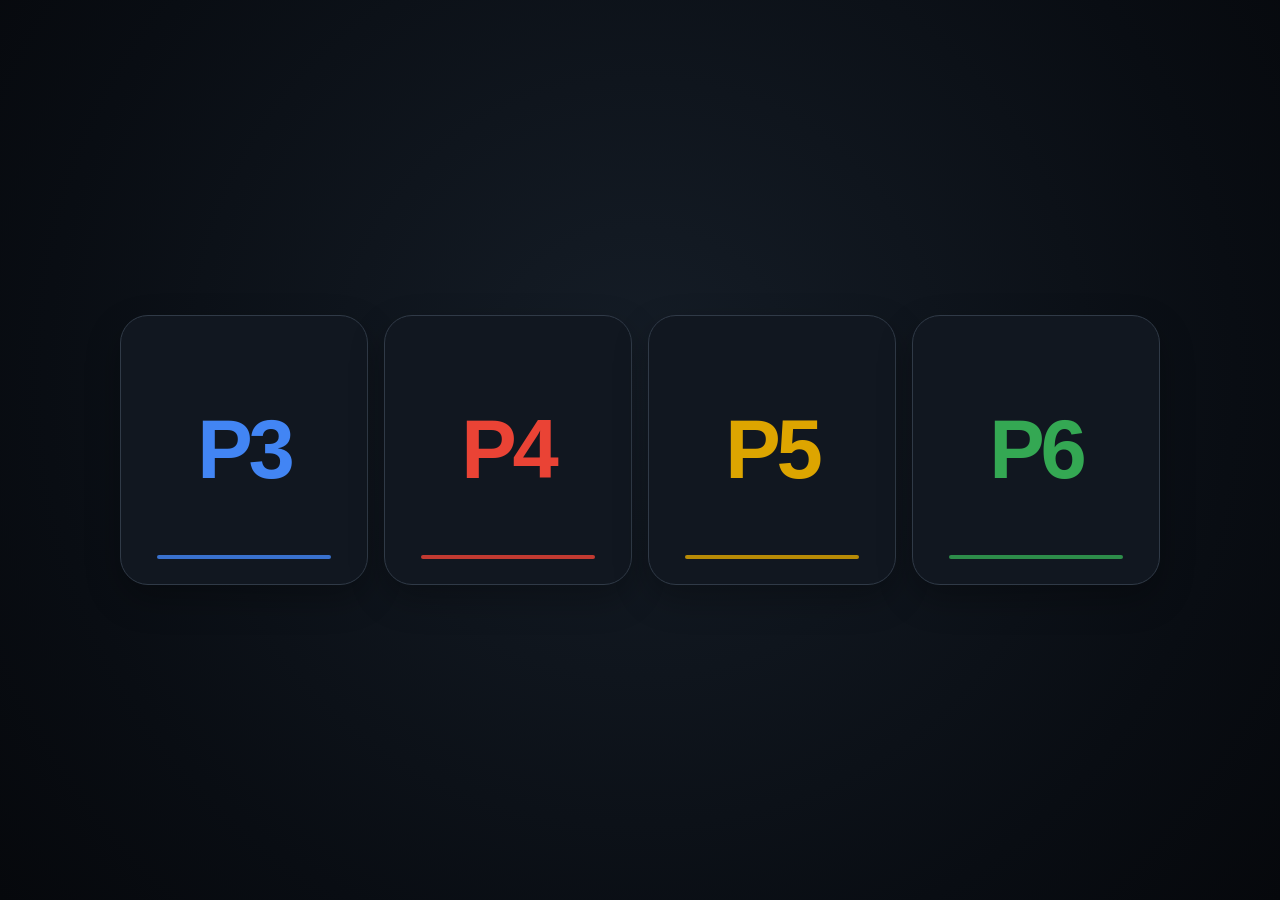
<file: index.html>
<!doctype html>
<html lang="zh-Hant">
<head>
<meta charset="utf-8">
<meta name="viewport" content="width=device-width,initial-scale=1,maximum-scale=1,minimum-scale=1,viewport-fit=cover,user-scalable=no">
<meta name="theme-color" content="#080b10">
<link rel="manifest" href="manifest.webmanifest">
<link rel="apple-touch-icon" href="icons/icon-180.png">
<meta name="apple-mobile-web-app-capable" content="yes">
<meta name="apple-mobile-web-app-status-bar-style" content="black-translucent">
<title>Lucky Draw</title>
<link rel="stylesheet" href="app.css">
</head>
<body data-state="PACK_SELECT">
<main class="app" id="app">
  <header class="top-actions" id="topActions">
    <button class="pack-chip" id="packBtn" aria-label="更換題組">P3</button>
    <button class="icon-btn" id="soundBtn" aria-label="關閉音效"></button>
  </header>

  <section class="home" id="homeScreen">
    <button class="draw-orb" id="drawBtn" aria-label="抽題">
      <span class="draw-orb__label">抽題</span>
    </button>
  </section>

  <section class="draw-stage" id="drawStage" aria-hidden="true">
    <div class="scene" id="scene"></div>
  </section>

  <div class="reveal-bridge" id="revealBridge" aria-hidden="true"><span id="revealBridgeLabel">Q1</span></div>
</main>

<section class="pack-picker show" id="packPicker" aria-hidden="false">
  <div class="pack-grid" role="dialog" aria-modal="true" aria-label="選擇題組">
    <button class="pack-option p3" data-pack="P3">P3</button>
    <button class="pack-option p4" data-pack="P4">P4</button>
    <button class="pack-option p5" data-pack="P5">P5</button>
    <button class="pack-option p6" data-pack="P6">P6</button>
  </div>
</section>

<section class="question" id="result" aria-hidden="true">
  <header class="question-bar">
    <button class="pack-chip question-pack" id="resultPackBtn" aria-label="更換題組">P3</button>
    <div class="question-id" id="winner">Q1</div>
  </header>
  <div class="question-body">
    <div class="question-frame" id="questionFrame" data-fit="standard">
      <img id="resultImg" alt="抽出的題目">
    </div>
  </div>
  <footer class="question-footer">
    <button class="next-btn" id="nextBtn">再抽一題</button>
  </footer>
</section>

<div class="toast" id="toast" role="status" aria-live="polite"></div>
<script src="v12-engine.js"></script>
<script src="app.js"></script>
<script>
if('serviceWorker' in navigator) addEventListener('load',()=>navigator.serviceWorker.register('sw.js').catch(()=>{}));
</script>
</body>
</html>
</file>
<file: app.css>
:root{
  --bg:#080b10;--surface:#111720;--ink:#f5f7fa;--muted:#aab2bd;--line:#303a47;
  --blue:#1a73e8;--g-blue:#4285f4;--g-red:#ea4335;--g-green:#34a853;
  --ease:cubic-bezier(.22,.72,.16,1);--press:cubic-bezier(.2,0,0,1);--shadow-soft:0 1px 2px rgba(60,64,67,.06),0 6px 20px rgba(60,64,67,.05);--shadow-float:0 16px 48px rgba(60,64,67,.14);
  font-family:Roboto,"SF Pro Display","SF Pro Text","PingFang TC",Arial,sans-serif;color-scheme:dark;
}
*{box-sizing:border-box}html,body{width:100%;height:100%;margin:0;overflow:hidden;overscroll-behavior:none}body{background:var(--bg);color:var(--ink);-webkit-tap-highlight-color:transparent;touch-action:manipulation;-webkit-user-select:none;user-select:none}button{font:inherit;color:inherit;border:0}button:focus-visible{outline:3px solid rgba(66,133,244,.25);outline-offset:4px}.app{position:relative;width:100%;height:var(--app-height,100dvh);overflow:hidden;background:radial-gradient(circle at 50% 42%,#fff 0%,#f8fafd 48%,#f3f6fa 100%)}

/* Quiet chrome: only pack + sound. */
.top-actions{position:absolute;z-index:30;top:max(16px,env(safe-area-inset-top));left:max(18px,env(safe-area-inset-left));right:max(18px,env(safe-area-inset-right));display:flex;align-items:center;justify-content:space-between;pointer-events:none;transition:opacity .24s ease,transform .36s var(--ease)}
.pack-chip,.icon-btn{pointer-events:auto;height:46px;border-radius:23px;background:rgba(255,255,255,.9);backdrop-filter:blur(16px);-webkit-backdrop-filter:blur(16px);box-shadow:0 1px 2px rgba(60,64,67,.05);border:1px solid rgba(218,220,224,.86);cursor:pointer;transition:transform .12s ease,background .15s ease,box-shadow .15s ease}.pack-chip{min-width:64px;padding:0 18px;font-size:17px;font-weight:650;letter-spacing:-.01em;color:#3c4043}.icon-btn{width:46px;display:grid;place-items:center;color:#5f6368}.icon-btn svg{width:22px;height:22px;display:block}.pack-chip:active,.icon-btn:active{transform:scale(.96);background:#f1f3f4}

/* Home: one unmistakable action. */
.home{position:absolute;inset:0;display:grid;place-items:center;padding:max(78px,calc(env(safe-area-inset-top) + 64px)) 24px max(28px,calc(env(safe-area-inset-bottom) + 18px));transition:opacity .24s ease,transform .46s var(--ease)}
.home:before{content:"";position:absolute;width:min(58vw,560px);height:min(32vw,300px);border-radius:50%;background:radial-gradient(ellipse,rgba(32,33,36,.035),rgba(32,33,36,0) 70%);pointer-events:none}.draw-orb{position:relative;z-index:2;width:220px;height:64px;border-radius:32px;background:#1a73e8;color:#fff;display:grid;place-items:center;cursor:pointer;box-shadow:0 2px 8px rgba(26,115,232,.18);transition:transform .16s var(--press),box-shadow .18s ease,background .18s ease,opacity .18s ease}.draw-orb:before{content:none}.draw-orb__label{font-size:19px;font-weight:650;letter-spacing:-.01em}.draw-orb:active{transform:scale(.975);background:#1769d2;box-shadow:0 1px 4px rgba(26,115,232,.16)}.draw-orb:disabled{opacity:.38;cursor:default}

/* Full-screen draw stage. The scene exists before the home fades, creating continuity. */
.draw-stage{position:absolute;inset:0;z-index:10;display:grid;place-items:center;background:transparent;opacity:0;visibility:hidden;pointer-events:none;transition:opacity .28s ease,visibility .28s ease}.scene{position:absolute;inset:0;display:grid;place-items:center;overflow:hidden;opacity:0;transform:scale(.985);transition:opacity .32s ease,transform .48s var(--ease)}.scene-svg{position:absolute;inset:0;z-index:1;width:100%;height:100%;display:block;transform:translateZ(0)}.scene-gl{position:absolute;inset:0;z-index:2;width:100%;height:100%;display:block;pointer-events:none;transform:translateZ(0);will-change:transform}
body[data-state="FOCUSING"] .home{opacity:0;transform:scale(.985)}body[data-state="FOCUSING"] .top-actions,body[data-state="ANIMATING"] .top-actions,body[data-state="REVEALING"] .top-actions{opacity:0;transform:translateY(-8px);pointer-events:none}body[data-state="FOCUSING"] .draw-orb{transform:scale(1.04);opacity:0}body[data-state="FOCUSING"] .draw-stage,body[data-state="ANIMATING"] .draw-stage,body[data-state="REVEALING"] .draw-stage{opacity:1;visibility:visible}body[data-state="FOCUSING"] .scene,body[data-state="ANIMATING"] .scene,body[data-state="REVEALING"] .scene{opacity:1;transform:scale(1)}

/* Pack choice: only the four decisions. */
.pack-picker{position:fixed;inset:0;z-index:100;display:grid;place-items:center;padding:max(22px,env(safe-area-inset-top)) max(22px,env(safe-area-inset-right)) max(22px,env(safe-area-inset-bottom)) max(22px,env(safe-area-inset-left));background:#f8fafd;opacity:0;visibility:hidden;pointer-events:none;transition:opacity .18s ease,visibility .18s ease}.pack-picker.show{opacity:1;visibility:visible;pointer-events:auto}.pack-grid{width:min(1040px,90vw);display:grid;grid-template-columns:repeat(4,minmax(150px,1fr));gap:16px}.pack-option{height:clamp(200px,30vh,300px);border-radius:28px;background:#fff;border:1px solid var(--line);box-shadow:0 1px 2px rgba(60,64,67,.05);display:grid;place-items:center;font-size:clamp(52px,6.5vw,86px);font-weight:560;letter-spacing:-.05em;cursor:pointer;position:relative;overflow:hidden;transition:transform .16s var(--press),box-shadow .18s ease,background .18s ease}.pack-option:after{content:"";position:absolute;left:36px;right:36px;bottom:25px;height:4px;border-radius:999px;background:currentColor;opacity:.82}.pack-option:active{transform:scale(.986);box-shadow:none}.pack-option.p3{color:var(--g-blue)}.pack-option.p4{color:var(--g-red)}.pack-option.p5{color:#dda500}.pack-option.p6{color:var(--g-green)}.pack-option.is-selected{background:color-mix(in srgb,currentColor 5%,#fff)}

/* Shared-element reveal starts at the actual winning object. */
.reveal-bridge{position:fixed;z-index:90;width:82px;height:82px;border-radius:50%;background:#fff;transform:translate(-50%,-50%) scale(.88);opacity:0;visibility:hidden;display:grid;place-items:center;color:var(--bridge-color,#4285f4);border:2px solid var(--bridge-color,#4285f4);box-shadow:0 10px 30px rgba(60,64,67,.16);pointer-events:none;will-change:left,top,width,height,border-radius,box-shadow,transform}.reveal-bridge.active{opacity:1;visibility:visible}.reveal-bridge span{font-size:15px;font-weight:760;letter-spacing:-.01em}

/* Question is content, not a modal. */
.question{position:fixed;inset:0;z-index:80;background:#fff;opacity:0;visibility:hidden;pointer-events:none;transition:opacity .18s ease}.question.show{opacity:1;visibility:visible;pointer-events:auto}.question-bar{position:absolute;z-index:3;top:max(14px,env(safe-area-inset-top));left:max(16px,env(safe-area-inset-left));right:max(16px,env(safe-area-inset-right));height:48px;display:grid;grid-template-columns:1fr auto 1fr;align-items:center}.question-pack{justify-self:start;background:#f5f7fa}.question-id{grid-column:2;font-size:15px;font-weight:650;color:#5f6368;background:#f1f3f4;border-radius:999px;padding:8px 14px}.question-body{position:absolute;inset:max(70px,calc(env(safe-area-inset-top) + 62px)) max(12px,env(safe-area-inset-right)) max(92px,calc(env(safe-area-inset-bottom) + 82px)) max(12px,env(safe-area-inset-left));display:grid;place-items:center}.question-frame{width:100%;height:100%;display:flex;align-items:center;justify-content:center;overflow:hidden;background:#fff}.question-frame img{display:block;image-rendering:auto;max-width:100%;max-height:100%;width:100%;height:100%;object-fit:contain;opacity:0;transform:scale(.988);transition:opacity .28s ease,transform .46s var(--ease)}.question.show .question-frame img{opacity:1;transform:scale(1)}.question-frame[data-fit="ultrawide"] img{width:100%;height:auto;max-height:none}.question-frame[data-fit="portrait"] img{width:auto;height:100%;max-width:100%}.question-footer{position:absolute;z-index:3;left:0;right:0;bottom:max(16px,env(safe-area-inset-bottom));display:grid;place-items:center;pointer-events:none}.next-btn{pointer-events:auto;min-width:210px;height:58px;border-radius:29px;background:#1a73e8;color:#fff;padding:0 34px;font-size:18px;font-weight:650;cursor:pointer;box-shadow:0 4px 14px rgba(26,115,232,.18);transition:transform .12s ease,background .14s ease}.next-btn:active{transform:scale(.975);background:#1769d2}
.toast{position:fixed;z-index:120;left:50%;bottom:max(22px,calc(env(safe-area-inset-bottom) + 14px));transform:translate(-50%,14px);padding:11px 16px;border-radius:14px;background:#303134;color:#fff;font-size:13px;font-weight:500;opacity:0;visibility:hidden;transition:.18s ease;box-shadow:var(--shadow-float)}.toast.show{opacity:1;visibility:visible;transform:translate(-50%,0)}body[data-state="FOCUSING"] .toast,body[data-state="ANIMATING"] .toast,body[data-state="REVEALING"] .toast{display:none}

@media (orientation:portrait){.pack-grid{grid-template-columns:repeat(2,minmax(140px,1fr));width:min(720px,92vw)}.pack-option{height:clamp(190px,31vh,300px)}}
@media (max-height:680px){.draw-orb{width:200px;height:58px}.pack-option{height:180px;border-radius:26px}.pack-option:after{bottom:18px}.question-body{bottom:max(78px,calc(env(safe-area-inset-bottom) + 68px))}.next-btn{height:52px}}
@media (prefers-reduced-motion:reduce){*,*:before,*:after{animation-duration:.001ms!important;animation-iteration-count:1!important;transition-duration:.001ms!important}}

/* v11.1 Motion Language Pass — depth + registration without high-contrast flashing. */
.draw-stage::before{content:"";position:absolute;inset:0;z-index:1;pointer-events:none;opacity:0;background:
  linear-gradient(90deg,rgba(60,64,67,.035) 1px,transparent 1px) 0 0/72px 72px,
  linear-gradient(rgba(60,64,67,.028) 1px,transparent 1px) 0 0/72px 72px;
  mask-image:radial-gradient(circle at 50% 48%,#000 0 32%,transparent 74%);-webkit-mask-image:radial-gradient(circle at 50% 48%,#000 0 32%,transparent 74%);transition:opacity .32s ease}
.draw-stage::after{content:"";position:absolute;inset:0;z-index:3;pointer-events:none;opacity:0;box-shadow:inset 0 0 0 1px rgba(60,64,67,.03),inset 0 -90px 140px rgba(60,64,67,.025);transition:opacity .32s ease}
body[data-state="ANIMATING"] .draw-stage::before,body[data-state="REVEALING"] .draw-stage::before{opacity:.46}
body[data-state="ANIMATING"] .draw-stage::after,body[data-state="REVEALING"] .draw-stage::after{opacity:1}
.scene{z-index:2}.scene-svg{will-change:transform;transform-origin:50% 50%}

.reveal-bridge::before,.reveal-bridge::after{content:"";position:absolute;inset:-5px;border-radius:inherit;border:1.5px solid var(--bridge-color,#4285f4);opacity:0;pointer-events:none}
.reveal-bridge.active::before{animation:registerA .34s cubic-bezier(.22,.72,.16,1) both}
.reveal-bridge.active::after{animation:registerB .34s cubic-bezier(.22,.72,.16,1) .035s both}
@keyframes registerA{0%{opacity:.36;transform:translate(-7px,4px) scale(1.04)}70%{opacity:.18}100%{opacity:0;transform:translate(0,0) scale(1)}}
@keyframes registerB{0%{opacity:.30;transform:translate(6px,-3px) scale(.98)}70%{opacity:.14}100%{opacity:0;transform:translate(0,0) scale(1)}}

.question-frame img{transform:translateY(10px) scale(.988)}
.question.show .question-frame img{transform:translateY(0) scale(1)}
.question.show .question-id{animation:badgeSettle .38s cubic-bezier(.22,.72,.16,1) both}
@keyframes badgeSettle{0%{transform:translateY(-5px) scale(.96)}65%{transform:translateY(1px) scale(1.02)}100%{transform:none}}

@media (prefers-reduced-motion:reduce){.draw-stage::before,.draw-stage::after{display:none}.reveal-bridge::before,.reveal-bridge::after{display:none}.question.show .question-id{animation:none}}

/* v12 Physics + WebGL stage. SVG stays as the crisp structural layer; WebGL owns high-velocity selectors and collision feedback. */
body[data-state="ANIMATING"] .scene-gl{opacity:1}
@media (prefers-reduced-motion:reduce){.scene-gl{will-change:auto}}


/* v12.1 Outdoor Dark Pass — high-contrast shell for daylight event use. */
body{background:#080b10;color:#f5f7fa}
.app{background:radial-gradient(circle at 50% 42%,#17202b 0%,#0d1219 46%,#06080c 100%)}
.pack-chip,.icon-btn{background:rgba(18,24,32,.92);border-color:rgba(78,91,108,.72);box-shadow:0 8px 24px rgba(0,0,0,.24);color:#eef3f8}
.pack-chip{color:#eef3f8}.icon-btn{color:#c6ced8}.pack-chip:active,.icon-btn:active{background:#202934}
.home:before{background:radial-gradient(ellipse,rgba(91,156,255,.10),rgba(8,11,16,0) 70%)}
.draw-orb{background:#2f7df4;box-shadow:0 8px 28px rgba(47,125,244,.30),inset 0 1px 0 rgba(255,255,255,.15)}
.draw-orb:active{background:#286ed8;box-shadow:0 3px 14px rgba(47,125,244,.28)}
.pack-picker{background:radial-gradient(circle at 50% 42%,#151d27 0%,#090d13 72%,#06080c 100%)}
.pack-option{background:#111720;border-color:#303a47;box-shadow:0 14px 34px rgba(0,0,0,.28)}
.pack-option.is-selected{background:color-mix(in srgb,currentColor 13%,#10161e);border-color:color-mix(in srgb,currentColor 46%,#303a47)}
.pack-option:active{background:#171f29}
.reveal-bridge{background:#0e141c;box-shadow:0 14px 40px rgba(0,0,0,.42)}
.question{background:#080b10}
.question-pack{background:#121820}
.question-id{color:#d9e0e8;background:#151c25;border:1px solid #303a47}
.question-body{background:#080b10}
.question-frame{background:#fff;border-radius:18px;box-shadow:0 18px 54px rgba(0,0,0,.36)}
.next-btn{background:#2f7df4;box-shadow:0 8px 26px rgba(47,125,244,.28)}
.next-btn:active{background:#286ed8}
.toast{background:#1b232d;color:#f5f7fa;border:1px solid #374250}
.draw-stage::before{background:
  linear-gradient(90deg,rgba(182,195,210,.045) 1px,transparent 1px) 0 0/72px 72px,
  linear-gradient(rgba(182,195,210,.035) 1px,transparent 1px) 0 0/72px 72px}
.draw-stage::after{box-shadow:inset 0 0 0 1px rgba(255,255,255,.025),inset 0 -90px 140px rgba(0,0,0,.22)}
@media (hover:none) and (pointer:coarse){button:focus,button:focus-visible{outline:none!important}}
</file>
